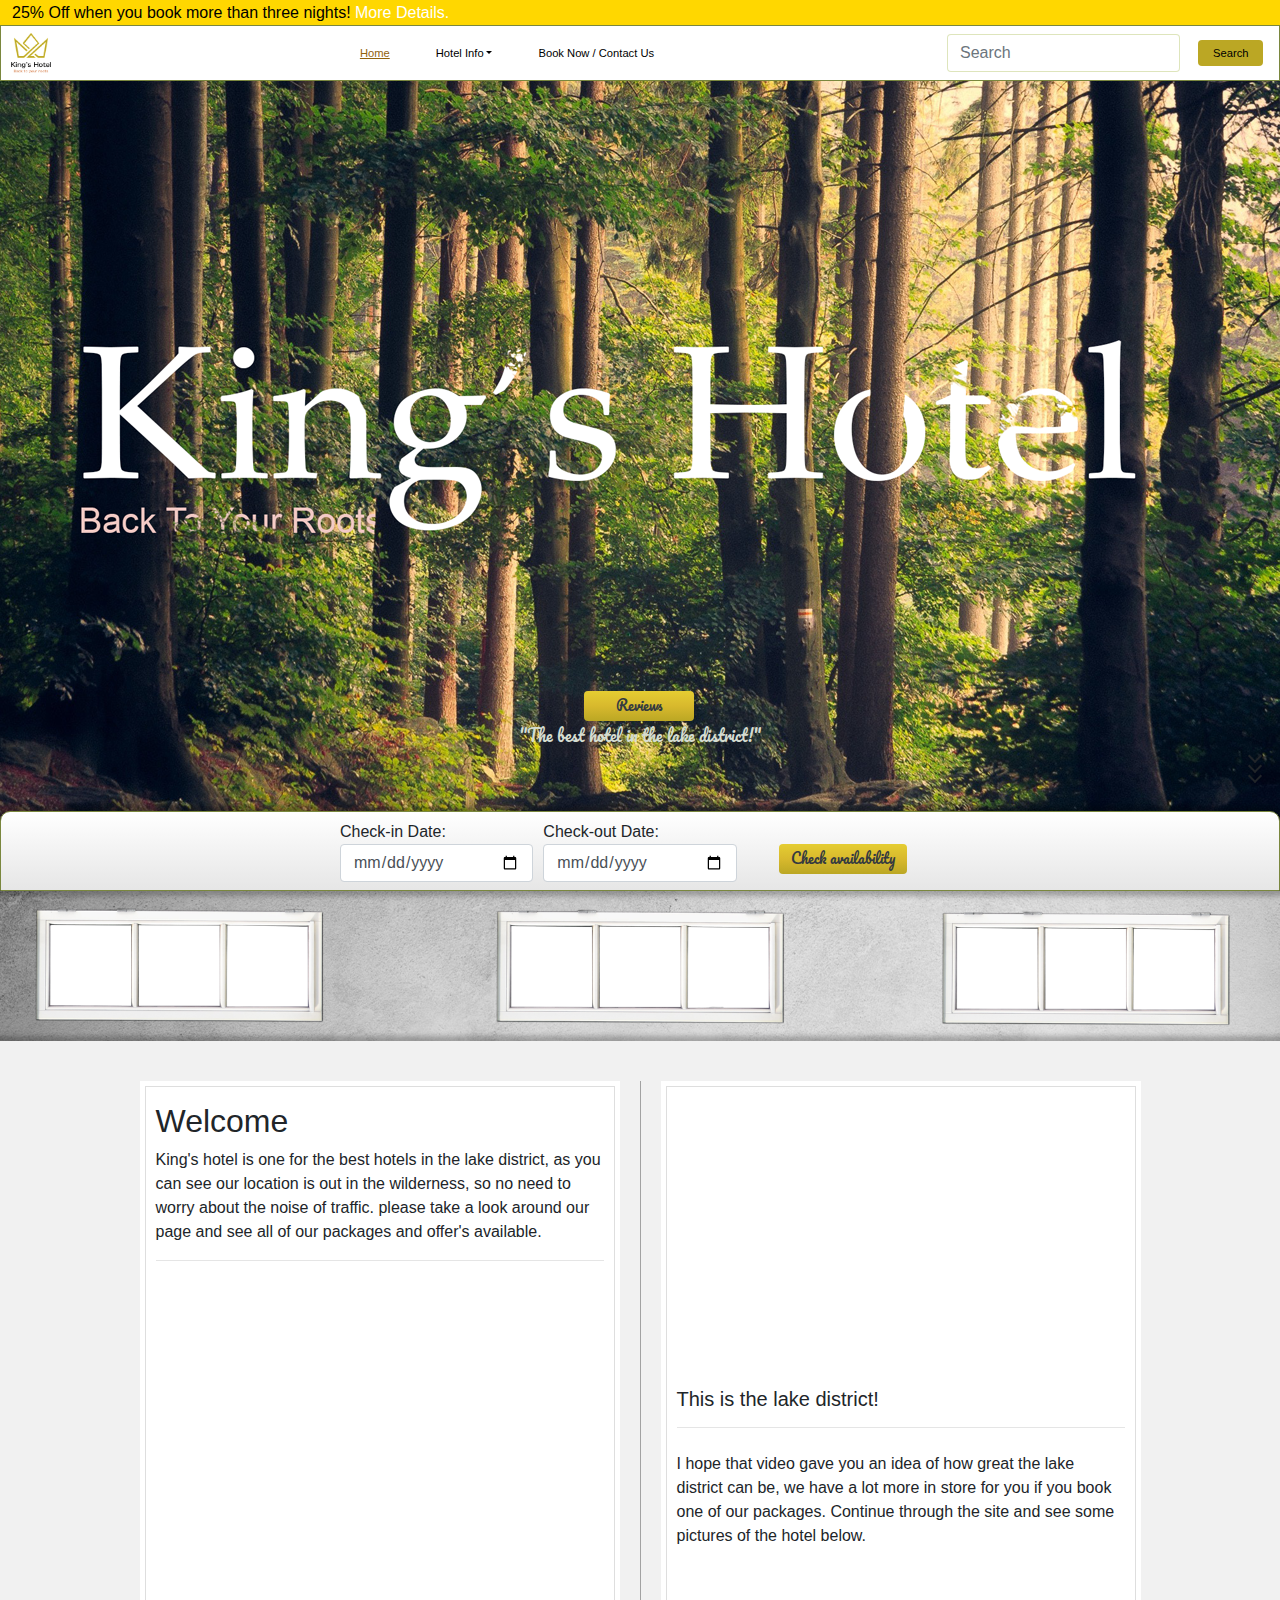
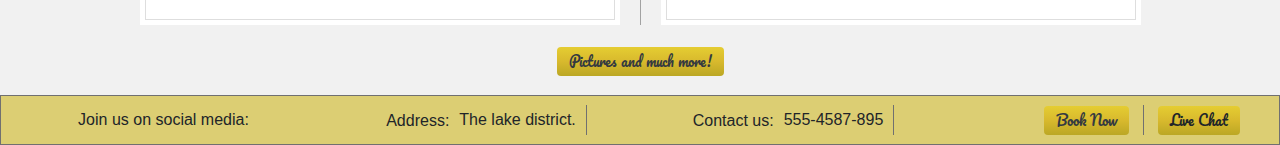
<file: index.html>
<!DOCTYPE html>
<html lang="en">

<head>
    <meta charset="UTF-8">
    <meta name="viewport" content="width=device-width, initial-scale=1.0">
    <meta http-equiv="X-UA-Compatible" content="ie=edge">
    <link rel="stylesheet" href="https://stackpath.bootstrapcdn.com/bootstrap/4.3.1/css/bootstrap.min.css" integrity="sha384-ggOyR0iXCbMQv3Xipma34MD+dH/1fQ784/j6cY/iJTQUOhcWr7x9JvoRxT2MZw1T" crossorigin="anonymous">
    <link rel="stylesheet" href="https://use.fontawesome.com/releases/v5.8.1/css/all.css" integrity="sha384-50oBUHEmvpQ+1lW4y57PTFmhCaXp0ML5d60M1M7uH2+nqUivzIebhndOJK28anvf" crossorigin="anonymous">
    <link href="https://fonts.googleapis.com/css?family=Pacifico&display=swap" rel="stylesheet">
    <link rel="stylesheet" href="assets/css/style.css" type="text/css" />
    <title>Document</title>
</head>

<body>

    <!--        on sale        -->

    <div class="on-sale align-items-center d-none d-md-flex">
        <a href="#">25% Off when you book more than three nights! <span>More Details.</span></a>
    </div>

    <!--      navigation bar    -->

    <header>
        <nav class="navbar navbar-expand-lg">
            <a class="navbar-brand text-dark ml-2" href="index.html"><img src="assets/images/logo-v2.png" alt="kings-hotel-logo" style="width:40px; height:40px;"></a>
            <button class="navbar-toggler" type="button" data-toggle="collapse" data-target="#navbarSupportedContent" aria-controls="navbarSupportedContent" aria-expanded="false" aria-label="Toggle navigation">
                <i class="fas fa-bars"></i>
            </button>
            <div class="collapse navbar-collapse" id="navbarSupportedContent">
                <div class="container-fluid navigation-button-container">
                    <div>
                        <ul class="navbar-nav mr-auto">
                            <li class="nav-item active">
                                <a class="nav-link active-page-indicator" href="#">Home <span
                                        class="sr-only">(current)</span></a>
                            </li>
                            <li class="nav-item dropdown">
                                <a class="nav-link dropdown-toggle page-button" href="#" id="navbarDropdown" role="button" data-toggle="dropdown" aria-haspopup="true" aria-expanded="false">Hotel Info</a>
                                <div class="dropdown-menu" aria-labelledby="navbarDropdown">
                                    <a class="dropdown-item" href="hotel-info.html#">Pictures</a>
                                    <a class="dropdown-item" href="hotel-info.html#information-page">Info & Prices</a>
                                    <a class="dropdown-item" href="hotel-info.html#packages">Packages</a>
                                    <a class="dropdown-item" href="hotel-info.html#reviews">Guest reviews</a>
                                </div>
                            </li>
                            <li class="nav-item">
                                <a class="nav-link page-button" href="book-now.html#">Book Now / Contact Us</a>
                            </li>
                        </ul>
                    </div>
                </div>
                <div class="search-container">
                    <form class="form-inline my-2 my-lg-0">
                        <input class="form-control kings-search-box mr-sm-2" type="search" placeholder="Search" aria-label="Search">
                        <button class="kings-search-button" type="submit">Search</button>
                    </form>
                </div>
            </div>
        </nav>
    </header>

    <!--      navigation bar    -->

    <!--   landing section background image, review button and check availability    -->

    <main>
        <section class="landing-page-container">
            <div class="landing-background-container align-items-end d-flex">
                <div class="landing-wrapper">
                    <div class="landing-review d-flex justify-content-center">
                        <div class="main-reviews-button">
                            <a class="kings-button text-dark" href="hotel-info.html#reviews">Reviews</a>
                            <h6 class=" m-0 p-0 kings-font landing-review-quote">"The best hotel in the lake district!"
                            </h6>
                        </div>
                    </div>
                    <div class="home-arrow-container">
                        <div class="home-arrow-wrapper">
                            <div class="arrow-top">
                            </div>
                            <div class="arrow-mid">
                            </div>
                            <div class="arrow-bottom">
                            </div>
                        </div>
                    </div>

                    <!--         availability dates and from         -->

                    <div class="landing-dates-container p-2 d-flex align-items-center justify-content-center kings-shadow">
                        <div class="home-check-dates-container">
                            <form>
                                <div class="form-row d-flex justify-content-around">
                                    <div class="col-sm-12 col-md-4">
                                        <p class="m-0">Check-in Date:</p>
                                        <input type="date" class="form-control" name="date-in">
                                    </div>
                                    <div class="col-sm-12 col-md-4">
                                        <p class="m-0">Check-out Date:</p>
                                        <input type="date" class="form-control" name="date-out">
                                    </div>
                                    <div class="col-sm-12 col-md-4 my-2 d-flex justify-content-center align-items-end">
                                        <input class="kings-button text-dark" type="submit" value="Check availability">
                                    </div>
                                </div>
                            </form>
                        </div>
                    </div>

                    <!--        availability dates and from         -->

                </div>
            </div>
        </section>


        <!--        windows         -->

        <div class="windows-background d-none d-lg-block">
            <div class="windows"></div>
        </div>

        <!--        //windows         -->

        <!--    welcome location and video section    -->

        <section class="half-section-container kings-shadow landing-background-color">
            <div class="half-section-wrapper landing-section-background-color">
                <section class="page-border">
                    <h2>Welcome</h2>
                    <p>King's hotel is one for the best hotels in the lake district, as you can see our location is out in the wilderness, so no need to worry about the noise of traffic. please take a look around our page and see all of our packages and
                        offer's available.</p>
                    <hr>
                    <iframe height="320px" src="https://www.google.com/maps/embed?pb=!1m18!1m12!1m3!1d296926.7939413499!2d-3.257568145915751!3d54.4498658008975!2m3!1f0!2f0!3f0!3m2!1i1024!2i768!4f13.1!3m3!1m2!1s0x487cc16220357017%3A0x17b57bddea6a7a86!2sLake+District+National+Park!5e0!3m2!1sen!2suk!4v1560935323581!5m2!1sen!2suk"
                        frameborder="0" style="border:0" allowfullscreen width="100%"></iframe>
                </section>
            </div>

            <div class="vertical-hr"></div>
            <hr class="horizontal-hr">

            <div class="half-section-wrapper landing-section-background-color">
                <section class="page-border">
                    <iframe class="mb-2" width="100%" height="270px" src="https://www.youtube.com/embed/botfLXowxVc" frameborder="0" allow="accelerometer; autoplay; encrypted-media; gyroscope; picture-in-picture" allowfullscreen></iframe>
                    <h5 class="mb-3">This is the lake district!</h5>
                    <hr>
                    <p class="mt-4">I hope that video gave you an idea of how great the lake district can be, we have a lot more in store for you if you book one of our packages. Continue through the site and see some pictures of the hotel below.</p>
                </section>
            </div>
        </section>
        <div class="pictures-more-container d-flex justify-content-center align-items-center">
            <a class="kings-button text-dark footer-buttons" href="hotel-info.html#">Pictures and much more!</a>
        </div>
    </main>

    <!--  //welcome location and video section    -->

    <!--      footer       -->

    <footer>
        <div class="row d-flex align-items-center footer-container">
            <div class="col-sm-12 col-md-6 col-lg-3 footer-social-container">
                <p class="d-inline m-0 mx-1">Join us on social media:</p>
                <a href="https://en-gb.facebook.com/" target="_blank"><i class="fab fa-facebook-square mx-1"></i></a>
                <a target="_blank" href="https://www.pinterest.co.uk/"><i class="fab fa-pinterest-square mx-1"></i></a>
                <a target="_blank" href="https://twitter.com/?lang=en-gb"><i class="fab fa-twitter-square mx-1"></i></a>
                <a target="_blank" href="https://www.instagram.com/?hl=en"><i class="fab fa-instagram mx-1"></i></a>
            </div>
            <div class="col-sm-12 col-md-6 col-lg-3 footer-address-container">
                <h6 class="m-0">Address:</h6>
                <p>The lake district.</p>
                <div class="footer-divider"></div>
            </div>
            <div class="col-sm-12 col-md-6 col-lg-3 footer-contact-container">
                <h6 class="d-inline m-0">Contact us:</h6>
                <p class="d-inline">555-4587-895</p>
                <div class="footer-divider d-inline"></div>
            </div>
            <div class="col-sm-12 col-md-6 col-lg-3 footer-buttons-container">
                <a href="book-now.html" class="kings-button footer-buttons text-dark">Book Now</a>
                <div class="footer-divider d-inline"></div>
                <a class="kings-button footer-buttons">Live Chat</a>
            </div>
        </div>
    </footer>

    <!--      //footer       -->

    <!--     bootstrap js   -->

    <script src="https://code.jquery.com/jquery-3.3.1.slim.min.js" integrity="sha384-q8i/X+965DzO0rT7abK41JStQIAqVgRVzpbzo5smXKp4YfRvH+8abtTE1Pi6jizo" crossorigin="anonymous"></script>
    <script src="https://cdnjs.cloudflare.com/ajax/libs/popper.js/1.14.7/umd/popper.min.js" integrity="sha384-UO2eT0CpHqdSJQ6hJty5KVphtPhzWj9WO1clHTMGa3JDZwrnQq4sF86dIHNDz0W1" crossorigin="anonymous"></script>
    <script src="https://stackpath.bootstrapcdn.com/bootstrap/4.3.1/js/bootstrap.min.js" integrity="sha384-JjSmVgyd0p3pXB1rRibZUAYoIIy6OrQ6VrjIEaFf/nJGzIxFDsf4x0xIM+B07jRM" crossorigin="anonymous"></script>

    <!--     //bootstrap js  -->

</body>

</html>
</file>
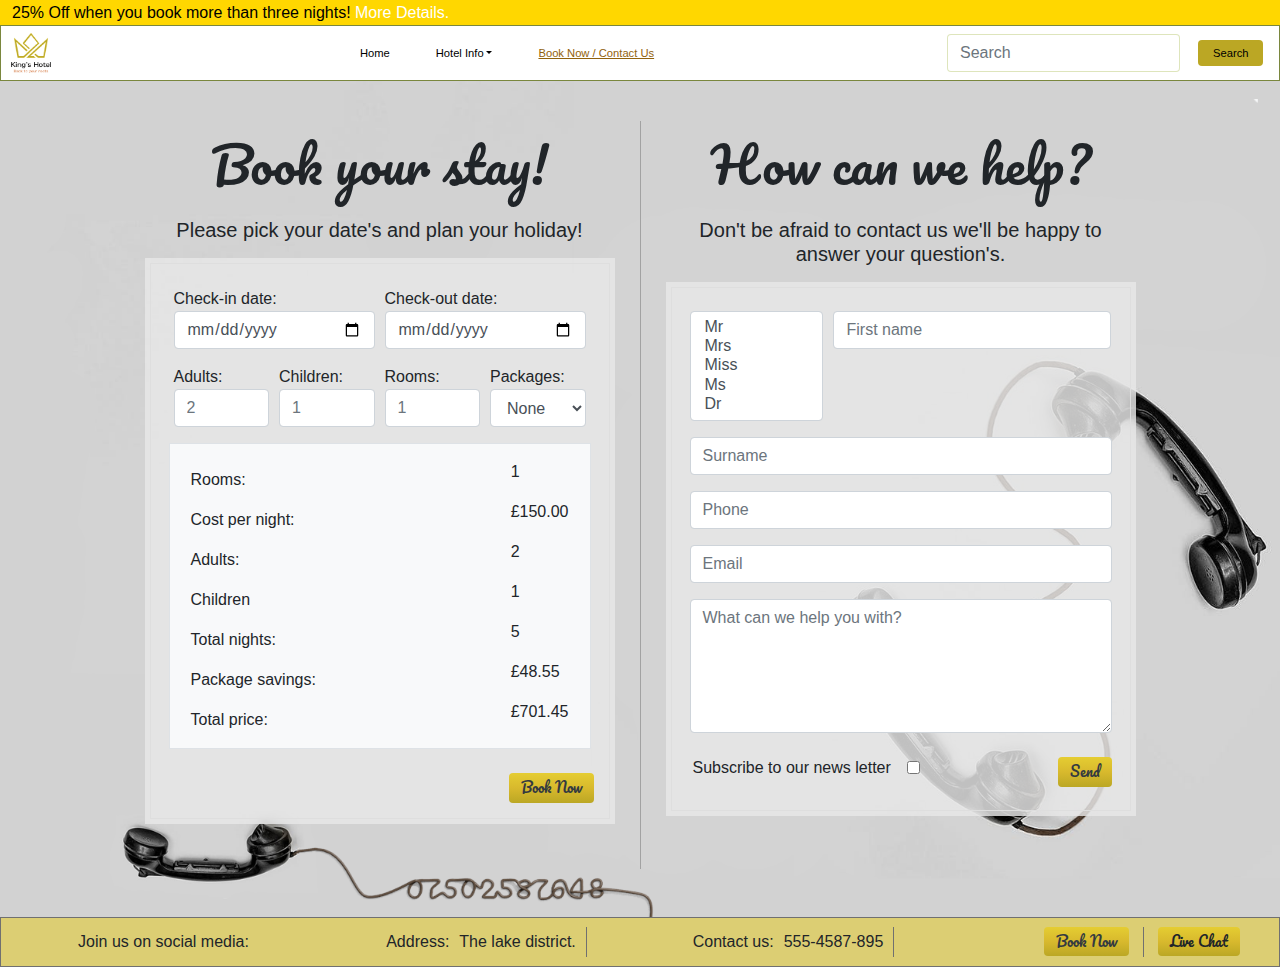
<file: book-now.html>
<!DOCTYPE html>
<html lang="en">

<head>
    <meta charset="UTF-8">
    <meta name="viewport" content="width=device-width, initial-scale=1.0">
    <meta http-equiv="X-UA-Compatible" content="ie=edge">
    <link rel="stylesheet" href="https://stackpath.bootstrapcdn.com/bootstrap/4.3.1/css/bootstrap.min.css"
        integrity="sha384-ggOyR0iXCbMQv3Xipma34MD+dH/1fQ784/j6cY/iJTQUOhcWr7x9JvoRxT2MZw1T" crossorigin="anonymous">
    <link rel="stylesheet" href="https://use.fontawesome.com/releases/v5.8.2/css/all.css"
        integrity="sha384-oS3vJWv+0UjzBfQzYUhtDYW+Pj2yciDJxpsK1OYPAYjqT085Qq/1cq5FLXAZQ7Ay" crossorigin="anonymous">
        <link href="https://fonts.googleapis.com/css?family=Pacifico&display=swap" rel="stylesheet">
    <link rel="stylesheet" href="assets/css/style.css" type="text/css" />
    <title>Document</title>
</head>

<body>

    <div class="page-container">

        <!--        on sale        -->

        <div class="on-sale align-items-center d-none d-md-flex">
            <a href="#">25% Off when you book more than three nights! <span>More Details.</span></a>
        </div>

        <!--       //on sale        -->

        <!--       navigation bar    -->

        <header>
            <nav class="navbar navbar-expand-lg">
                <a class="navbar-brand text-dark ml-2" href="index.html"><img src="assets/images/logo-v2.png"
                        style="width:40px; height:40px;" alt="kings-hotel-logo"></a>
                <button class="navbar-toggler" type="button" data-toggle="collapse"
                    data-target="#navbarSupportedContent" aria-controls="navbarSupportedContent" aria-expanded="false"
                    aria-label="Toggle navigation">
                    <i class="fas fa-bars"></i>
                </button>

                <div class="collapse navbar-collapse" id="navbarSupportedContent">
                    <div class="container-fluid navigation-button-container">
                        <div>
                            <ul class="navbar-nav mr-auto">
                                <li class="nav-item active">
                                    <a class="nav-link page-button" href="index.html">Home</a>
                                </li>
                                <li class="nav-item dropdown">
                                    <a class="nav-link dropdown-toggle page-button" href="#" id="navbarDropdown"
                                        role="button" data-toggle="dropdown" aria-haspopup="true"
                                        aria-expanded="false">Hotel Info</a>
                                    <div class="dropdown-menu" aria-labelledby="navbarDropdown">
                                        <a class="dropdown-item" href="hotel-info.html#">Pictures</a>
                                        <a class="dropdown-item" href="hotel-info.html#information-page">Info &
                                            Prices</a>
                                        <a class="dropdown-item" href="hotel-info.html#packages">Package</a>
                                        <a class="dropdown-item" href="hotel-info.html#reviews">Guest reviews</a>
                                    </div>
                                </li>
                                <li class="nav-item">
                                    <a class="nav-link active-page-indicator" href="#">Book Now / Contact Us<span
                                            class="sr-only">(current)</span></a>
                                </li>
                            </ul>
                        </div>
                    </div>
                    <div class="search-container">
                        <form class="form-inline my-2 my-lg-0">
                            <input class="form-control kings-search-box mr-sm-2" type="search" placeholder="Search"
                                aria-label="Search">
                            <button class="kings-search-button" type="submit">Search</button>
                        </form>
                    </div>
                </div>
            </nav>
        </header>

        <!--      //navigation bar    -->

        <main>
            <section class="half-section-container pb-5 contactus-background-image bg-light">
                <div class="half-section-wrapper">

                    <!--        book now section      -->

                    <div>
                        <h2 class="text-center p-2 second-title-font">Book your stay!</h2>
                        <h5 class="text-center p-2">Please pick your date's and plan your holiday!</h5>
                    </div>

                    <div class="booknow-section-background">
                        <div class="page-border">
                            <form>
                                <div class="form-row m-0 p-2">
                                    <div class="col-6">
                                        <p class="m-0 smaller-mobile-font">Check-in date:</p>
                                        <input type="date" class="form-control" name="date-in">
                                    </div>
                                    <div class="col-6">
                                        <p class="m-0 smaller-mobile-font">Check-out date:</p>
                                        <input type="date" class="form-control" name="date-out">
                                    </div>
                                </div>
                                <div class="form-row m-0 p-2">
                                    <div class="col-3">
                                        <p class="m-0 smaller-mobile-font">Adults:</p>
                                        <input type="number" class="form-control" placeholder="2" min="1" name="adults">
                                    </div>
                                    <div class="col-3">
                                        <p class="m-0 smaller-mobile-font">Children:</p>
                                        <input type="number" class="form-control" placeholder="1" min="0"
                                            name="children">
                                    </div>
                                    <div class="col-3">
                                        <p class="m-0 smaller-mobile-font">Rooms:</p>
                                        <input type="number" class="form-control" placeholder="1" min="1" name="rooms">
                                    </div>
                                    <div class="col-3">
                                        <p class="m-0 smaller-mobile-font">Packages:</p>
                                        <select name="packages" class="form-control">
                                            <option value="kings/queens">King's/Queen</option>
                                            <option value="walkers">The Walkers</option>
                                            <option value="fearless">The Fearless</option>
                                            <option value="none" selected>None</option>
                                        </select>
                                    </div>
                                </div>

                                <div class="border m-2 bg-light p-3">
                                    <div class="form-row m-0">
                                        <div class="col-6 mt-2">
                                            <div>
                                                <p>Rooms:</p>
                                                <p>Cost per night:</p>
                                                <p>Adults:</p>
                                                <p>Children</p>
                                                <p>Total nights:</p>
                                                <p>Package savings:</p>
                                                <p class="m-0">Total price:</p>
                                            </div>
                                        </div>
                                        <div class="col-6 d-flex justify-content-end">
                                            <div>
                                                <p>1</p>
                                                <p>£150.00</p>
                                                <p>2</p>
                                                <p>1</p>
                                                <p>5</p>
                                                <p>£48.55</p>
                                                <p class="m-0">£701.45</p>
                                            </div>
                                        </div>
                                    </div>
                                </div>
                                <div class="form-row m-0">
                                    <div class="col-12 mt-3 d-flex justify-content-end">
                                        <input type="submit" class="kings-button text-dark" value="Book Now">
                                    </div>
                                </div>
                            </form>
                        </div>
                    </div>

                    <!--           //book now section             -->

                </div>

                <div class="vertical-hr"></div>
                <hr class="horizontal-hr">

                <!--          contact us form          -->

                <div class="half-section-wrapper">
                    <div class="booknow-title-container">
                        <div>
                            <h2 class="text-center p-2 second-title-font">How can we help?</h2>
                            <h5 class="text-center p-2">Don't be afraid to contact us we'll be happy to answer your
                                question's.</h5>
                        </div>
                    </div>

                    <div class="booknow-section-background mb-5">
                        <div class="page-border">
                            <form>
                                <div class="form-row p-2">
                                    <div class="col-4">
                                        <select class="form-control" name="title" size="5" required>
                                        <option value="mr">Mr</option>
                                        <option value="mrs">Mrs</option>
                                        <option value="miss">Miss</option>
                                        <option value="ms">Ms</option>
                                        <option value="dr">Dr</option>
                                        </select>
                                    </div>
                                    <div class="col-8">
                                        <input type="text" name="name" placeholder="First name" class="form-control"
                                            required />
                                    </div>
                                </div>
                                <div class="form-row p-2">
                                    <div class="col-12">
                                        <input type="text" name="surname" placeholder="Surname" class="form-control"
                                            required />
                                    </div>
                                </div>
                                <div class="form-row p-2">
                                    <div class="col">
                                        <input type="tel" name="telephone" placeholder="Phone" class="form-control"
                                            required />
                                    </div>
                                </div>
                                <div class="form-row p-2">
                                    <div class="col">
                                        <input type="email" name="email" placeholder="Email" class="form-control"
                                            required />
                                    </div>
                                </div>
                                <div class="form-row p-2">
                                    <div class="col">
                                        <textarea rows="5" name="message" placeholder="What can we help you with?"
                                            class="form-control" required></textarea>
                                    </div>
                                </div>
                                <div class="form-row p-2">
                                    <div class="d-flex align-items-center">
                                        <p class="mb-1 ml-2 mr-3 mt-1">Subscribe to our news letter</p>
                                        <input type="checkbox" name="news-letter" value="true">
                                    </div>
                                    <div class="col d-flex justify-content-end mt-2">
                                        <input type="submit" value="Send" class=" text-dark kings-button" />
                                    </div>
                                </div>
                            </form>
                        </div>
                    </div>

                    <!--          //contact us form          -->

                </div>
            </section>
        </main>

        <!--      footer       -->

        <footer>
            <div class="row d-flex align-items-center footer-container">
                <div class="col-sm-12 col-md-6 col-lg-3 footer-social-container">
                    <p class="d-inline m-0 mx-1">Join us on social media:</p>
                    <a href="https://en-gb.facebook.com/" target="_blank"><i
                            class="fab fa-facebook-square mx-1"></i></a>
                    <a target="_blank" href="https://www.pinterest.co.uk/"><i
                            class="fab fa-pinterest-square mx-1"></i></a>
                    <a target="_blank" href="https://twitter.com/?lang=en-gb"><i
                            class="fab fa-twitter-square mx-1"></i></a>
                    <a target="_blank" href="https://www.instagram.com/?hl=en"><i class="fab fa-instagram mx-1"></i></a>
                </div>
                <div class="col-sm-12 col-md-6 col-lg-3 footer-address-container">
                    <h6 class="m-0">Address:</h6>
                    <p>The lake district.</p>
                    <div class="footer-divider"></div>
                </div>
                <div class="col-sm-12 col-md-6 col-lg-3 footer-contact-container">
                    <h6 class="d-inline m-0">Contact us:</h6>
                    <p class="d-inline">555-4587-895</p>
                    <div class="footer-divider d-inline"></div>
                </div>
                <div class="col-sm-12 col-md-6 col-lg-3 footer-buttons-container">
                    <a href="book-now.html" class="kings-button footer-buttons text-dark">Book Now</a>
                    <div class="footer-divider d-inline"></div>
                    <a class="kings-button footer-buttons">Live Chat</a>
                </div>
            </div>
        </footer>

        <!--      //footer       -->

    </div>

    <!--     bootstrap js  -->

    <script src="https://code.jquery.com/jquery-3.3.1.slim.min.js"
        integrity="sha384-q8i/X+965DzO0rT7abK41JStQIAqVgRVzpbzo5smXKp4YfRvH+8abtTE1Pi6jizo"
        crossorigin="anonymous"></script>
    <script src="https://cdnjs.cloudflare.com/ajax/libs/popper.js/1.14.7/umd/popper.min.js"
        integrity="sha384-UO2eT0CpHqdSJQ6hJty5KVphtPhzWj9WO1clHTMGa3JDZwrnQq4sF86dIHNDz0W1"
        crossorigin="anonymous"></script>
    <script src="https://stackpath.bootstrapcdn.com/bootstrap/4.3.1/js/bootstrap.min.js"
        integrity="sha384-JjSmVgyd0p3pXB1rRibZUAYoIIy6OrQ6VrjIEaFf/nJGzIxFDsf4x0xIM+B07jRM"
        crossorigin="anonymous"></script>

    <!--     //bootstrap js  -->

</body>

</html>
</file>
<file: assets/css/style.css>
body {
    min-width: 320px;
}

/*     generic    */

i {
    transition:all 1s;
}

/*      layout     */

.half-section-container {
    padding: 15px;
}

.half-section-wrapper {
    padding: 5px;
}

.vertical-hr {
    display: none;
}

.horizontal-hr {
    display: inline-block;
    width: 100%;
    background-color: #A2A2A2;
}

.page-border {
    border: solid #DEDEDE 1px;
    height: 100%;
    width: 100%;
    padding: 10px;
    padding-bottom: 15px;
    padding-top: 15px;
}

/*    //layout       */

/*  king style button   */

.kings-button {
    background-image: linear-gradient(#e5cd32, #d8b92d, #BBA724);
    border: none;
    border-radius: 4px;
    color: white;
    font-family: 'Pacifico', cursive;
    padding: 4px 12px;
    display: flex;
    justify-content: center;
    cursor: pointer;
    font-size: 0.9em;
}

.kings-button:hover {
    background-image: linear-gradient(#e0c82c, #e0c82c, #e0c82c);
    text-decoration:none;
}

.kings-button:active {
    background-image: linear-gradient(#BBA724, #d8b92d, #e5cd32);
}

.kings-shadow {
    box-shadow: 0px 0px 5px 5px rgba(0, 0, 0, 0.25);
}

/*  //king style button    */

/*   icons    */

.fa-map-marker-alt {
    font-size: 18px;
    color: gray;
}

/*  // icons    */

/*    font    */

.kings-font {
    font-family: 'Pacifico', cursive;
}

.second-title-font {
    font-family: Pacifico, cursive;
    font-size: 50px;
}

.smaller-mobile-font {
    font-size:0.9em;
}

/*   //font   */

/*   //generic    */

/*       on sale       */

.on-sale {
    height: 25px;
    width: 100%;
    background-color: black;
    display: flex;
}

.on-sale a {
    color: #FEE997;
    margin: 12px;
}

.on-sale span {
    color: #379BFF;
}

.on-sale:hover {
    background-color:gold;
    text-decoration:none;
}

.on-sale:hover a {
    color: black;
    text-decoration:none;
}

.on-sale:hover span {
    color: white;
    text-decoration:none;
}

/*      //on sale       */

/*       navigation bar     */

.navbar {
    border: solid #7A873E 1px;
    background-color: white;
}

.navigation-button-container {
    display: flex;
    justify-content: flex-start;
    padding: 0;
}

.fa-bars {
    color: #ccb82a;
}

.active-page-indicator {
    color: #91620D;
    text-decoration: underline;
    padding: 2px 13px;
    margin: 4px 0px;
}

.active-page-indicator:hover {
    text-decoration: underline;
    background-color: rgba(187, 167, 36, 0.2);
    border-radius: 2px;
    color: #91620D;
}

.active-page-indicator:active {
    color: white;
    background-color: rgb(187, 167, 36);
    border-radius: 2px;
}

.page-button {
    color: black;
    padding: 2px 13px;
    margin: 4px 0px;
}

.page-button:hover {
    color: black;
    background-color: rgba(187, 167, 36, 0.2);
    border-radius: 2px;
}

.page-button:active {
    color: white;
    background-color: rgb(187, 167, 36);
    border-radius: 2px;
}

.dropdown-item:hover {
    background-color: rgba(187, 167, 36, 0.2);
}

.dropdown-item:active {
    background-color: #BBA724;
}

.kings-search-box {
    border: solid rgba(146, 168, 33, 0.3) 1px;
    width: 150px;
}

.kings-search-button {
    background-color: #BBA724;
    color: black;
    border-radius: 4px;
    border: none;
    padding: 5px 15px;
    margin: 0px 10px;
}

.kings-search-button:hover {
    background-color: #ddc62e;
}

.kings-search-button:active {
    background-color: #6d6110;
}

.search-container {
    min-width: 330px;
    display: flex;
    justify-content: flex-start;
}

/*      //navigation bar     */

/*  ----------    (index.html)  ----------   */

/*    header     */

.landing-page-container {
    height: 90vh;
    min-height: 500px;
    background: url("../images/main-background-image-mobile.png")no-repeat center;
    -webkit-background-size: cover;
    -moz-background-size: cover;
    -o-background-size: cover;
    background-size: cover;
    z-index: -10;
    background-position: 0% 00%;
}

.landing-background-container {
    width: 100%;
    height: 100%;
}

.landing-wrapper {
    width: 100%;
}

.landing-review {
    width: 100%;
    height: 60px;
}

.main-reviews-button a {
    width: 110px;
    margin-left: 65px;
    margin-bottom: 5px;
    color: white;
}

.main-reviews-button h6 {
    color: #D5DCD1;
}

/*    arrows animation     */

.home-arrow-container {
    display:flex;
    justify-content: center;
    height:60px;
}

.home-arrow-wrapper {
	display:inline-block;
    width:20px;
    margin-bottom:25px;
}

.arrow-top {
	width:10px;
	height:10px;
	border-right:solid 2px;
	border-bottom:solid 2px;
	transform:rotate(45deg);
	animation:arrows 1.5s ease-in-out infinite;
}

.arrow-mid {
	width:10px;
	height:10px;
	border-right:solid 2px;
	border-bottom:solid 2px;
	transform:rotate(45deg);
	animation:arrows 1.5s ease-in-out infinite;
	animation-delay: 0.5s; 
}

.arrow-bottom {
	width:10px;
	height:10px;
	border-right:solid 2px;
	border-bottom:solid 2px;
	transform:rotate(45deg);
	animation:arrows 1.5s ease-in-out infinite;
	animation-delay: 1s; 
}

@keyframes arrows {
	0% {border-color:rgb(255,255,255,1);}
	80% {border-color:rgb(255,255,255,0);}
	100% {border-color:rgb(255,255,255,0);}
}

/*   //arrow animation    */

/*   check in dates-form    */

.landing-dates-container {
    width: 100%;
    background: linear-gradient(rgb(255, 255, 255),rgba(230,230,230,1));
    border-radius: 10px 10px 0px 0px;
    border: solid #7A873E 1px;
}

.home-check-dates-container {
    width:100%;
}


/*   //check in dates-form    */

/*   // header     */

/*   windows    */

.windows {
    background: url("../images/windows.png") no-repeat center center;
    -webkit-background-size: cover;
    -moz-background-size: cover;
    -o-background-size: cover;
    background-size: cover;
    height: 150px;
    z-index: 2;
}

.windows-background {
    height: 150px;
    background: url("../images/windows-background.png") no-repeat center center fixed;
    -webkit-background-size: cover;
    -moz-background-size: cover;
    -o-background-size: cover;
    background-size: cover;
}

/*   //windows    */

/*  landing video and location section  */

.pictures-more-container {
    height: 50px;
    padding-bottom: 18px;
    background-color: #F1F1F1;
}

.landing-background-color {
    background-color: #F1F1F1;
}

.landing-section-background-color {
    background-color: white;
}

/* //landing video and location section   */

/*  ---------  // (index.html)  ----------   */

/*  ---------  (hotel-info.html)  ---------   */

/*         picture section       */

.picture-section-background {
    background: url("../images/hotel-info-pictures-background.jpg")no-repeat;
    background-size: cover;
}

.picture-section-height {
    display: flex;
    justify-content: center;
    align-items: center;
}

.picture-container {
    padding: 5px;
    max-width: 720px;
}

.picture-wrapper {
    display: inline-block;
    border: solid black 1px;
    background-color: rgba(70, 200, 200, 0.2);
    border-radius: 5px;
    padding: 5px;
    width: 100%;
}

.picture-wrapper img {
    width: 100%;
}

.ipad-view-picture {
    display: none;
}

.desktop-view-picture {
    display: none;
}

.picture-background-overlay-empty {
    height: 5px;
}

.view-on-map {
   height:70px;
}

.view-on-map h5 {

}

/*  //  picture section       */

/*    log rating section  */

/* colours */

.rating-color--staff {
    color: #CF863C;
}

.rating-color--comfort {
    color: #FFB56A;
}

.rating-color--cleanliness {
    color: #CE5756;
}

.rating-color--wifi {
    color: #8B7A68;
}

.rating-color--location {
    color: #EEB071;
}

.rating-color--faculties {
    color: #B87836;
}

/* //colours */

/*    log rating style  */

.rating-background-image {
    background: url("../images/ratings-background.jpg");
    background-size: cover;
}

.top-rating-container {}

.rating-container {
    display: inline-block;
    margin: 19px;
}

.rating-wrapper {
    width: 70px;
    height: 70px;
    background-image: url("../images/log-ratings.png");
    background-size: cover;
    border-radius: 50%;
    overflow: hidden;
    display: flex;
    justify-content: center;
    align-items: center;
    box-shadow: 4px 4px 14px rgb(50, 50, 50);
    border: solid #ffecc7 0.4px;
}

.rating-indicator {
    position: relative;
}

.rating-percent {
    position: absolute;
    border-radius: 50%;
    width: 55px;
    height: 55px;
    z-index: 5;
    background-color: #f0d7bd;
    display: flex;
    justify-content: center;
    align-items: center;
}

.rating-percent p {
    font-family: 'Pacifico', cursive;
    color: black;
    font-size: 20px;
    margin-bottom: 8px;
}

/*  // log rating style   */

/*      rating title container top    */

.rating-title-container-top {
    height: 55px;
    background-color: white;
    border: solid #7A873E 1px;
    border-radius: 10px 10px 0px 0px;
}

.rating-title-container-top h5 {
    margin-top: 15px;
    margin-right: 16px;
    margin-left: 16px;
}

.desktop-only {
    display: none;
}

/*  //  rating title container top    */

/*      rating title container bottom  (Mobile only)  */

.rating-title-container-bottom {
    height: 55px;
    background-color: white;
    border: solid #7A873E 1px;
    border-radius: 10px 10px 10px 10px;
}

.rating-title-container-bottom h5 {
    margin-top: 15px;
    margin-right: 16px;
    margin-left: 16px;
}

/*  //  rating title container bottom  (Mobile only)  */

/*   //  log rating section  */

/*    information and prices section    */

.information-half-section {
    height:200px;
}

.information-full-section {
    height:470px;
}

.landmark-list {
    padding:15px;
    margin-top:0px;
    margin-bottom:0px;
}

.no-bullet-points {
    list-style: none;
}

.no-bullet-points li i {
    margin-right:8px;
}

/*  cost per night section   */

.room-per-night-container {
    border:solid 1px #DEDEDE;
    border-top:solid 4px #8F8436;
}

.info-dates-wrapper {
    width:45%;
}

/*   // cost per night section   */

/*   // information and prices section  */

/*     packages section     */

.kings-package-section-background {
    background:url("../images/kings-package-background.png")no-repeat center center;
    height:670px;
    background-size:cover;
    padding:0;
}

.packages-title {
    text-decoration:underline;
}

.packages-color--king {
    color:#F2C7A2;
}

.walkers-package-section-background {
    background:url("../images/walker-package-background.png")no-repeat center center;
    height:670px;
    background-size:cover;
    padding:0;
    border-top:solid white 1px;
    border-bottom:solid white 1px;
}

.packages-color--walkers {
    color:#EFFFE5;
}

.walker-package-margin-section {
    margin-bottom: 75px;
}

.fearless-package-section-background {
    background:url("../images/fearless-package-background.png")no-repeat center center;
    height:670px;
    background-size:cover;
    padding:0;
}

.fearless-container {
    margin-bottom:125px;
    margin-left:10px;
    margin-right:10px; 
}

.packages-color--fearless {
    color:#DCEAFF;
}

.packages-color--gold {
    color:#E5C352;
    transition:all 1s;
}

.packages-color--gold-button:hover {
    color:#feffe3;
    text-decoration:none;
}

.packages-color--gold-button:hover i {
    color:#feffe3;
    text-decoration:none;
    transform: rotate(180deg)
}

.packages-alpha-over {
    background-color:rgba(0,0,0,0.85);
    padding-right:30px;
    padding-left:30px;
    padding-top:10px;
    padding-bottom:10px;
    height:100%;
}

.learn-more-modal-button {
    border:none;
}

/*  //packages section  */

/*  guest reviews portion   */

.review-background-page {
	background:url("../images/paper-background.png")no-repeat center center;
	background-size:cover;
	display:flex;
	justify-content:center;
	align-items:center;
	}

.review-container {
    padding:0px;
    padding-top: 90px;
	max-width:800px;
}

.reviews-title {
    position:relative;
    bottom:20px;
}

.review-image-wrapper--green {
	width:50px;
	height:50px;
	border:solid #DCCE73 4px;
	border-radius:50%;
	overflow:hidden;
	float:left;
}

.review-image-wrapper--red {
	width:50px;
	height:50px;
	border:solid #E9BA9B 4px;
	border-radius:50%;
	overflow:hidden;
	float:right;
}

.review-image-size {
	width:100%;
	height:100%;
}

.review-hr {
	width:100%;
}

/*   //guest reviews portion   */

/*  --------- //(hotel-info.html)  ---------   */

/*  ---------   (book-now.html)  ---------   */

.line-height {
    line-height: 0.9em;
}

.contactus-background-image {
    background:url("../images/mobile-contact-us-background.png")no-repeat bottom right;
    background-size:cover;
}

.booknow-section-background {
    background-color:rgba(231, 231, 231, 0.83);
    min-height: 400px;
    padding: 5px;
}

/*  --------- // (book-now.html)  ---------   */

/*       footer         */

footer {
    height: 235px;
    background-color: #DCCE73;
    border: solid 1px #707070;
}

.fab {
    transition: all .4s;
    font-size: 24px;
    color: #BBA724;
    margin: 0px 4px;
}

.fa-facebook-square:hover {
    color: #3b5998;
}

.fa-twitter-square:hover {
    color: #38A1F3;
}

.fa-pinterest-square:hover {
    color: #c8232c
}

.fa-instagram:hover {
    color: #e56649;
}

.footer-container {
    height: 100%;
    padding: 0px 25px;
    margin: 0;
}

.footer-social-container {
    display: flex;
    justify-content: center;
    padding: 5px;
    align-items: center;
}

.footer-social-container h6 {
    margin: 0px 10px;
}

.footer-address-container {
    display: flex;
    justify-content: center;
    padding: 5px;
    align-items: center;
}

.footer-address-container p {
    margin: 0px 10px;
}

.footer-contact-container {
    display: flex;
    justify-content: center;
    padding: 5px;
    align-items: center;
}

.footer-contact-container p {
    margin: 0px 10px;
}

.footer-buttons-container {
    display: flex;
    justify-content: center;
    padding: 5px;
    align-items: center;
}

.footer-divider {
    width: 1px;
    height: 30px;
    background-color: #707070;
}

.footer-buttons {
    margin: 0px 14px;
}

.footer-buttons:hover {
    text-decoration:none;
}

/*      //footer        */

/*     media queries        */

@media (min-width: 540px) {
    /*  ----- (hotel-info.html)   ------ */
    .picture-wrapper {
        width: 49%;
        margin-bottom: 5px;
    }
    .ipad-view-picture {
        display: inline-block;
    }
    /*  ----- // (hotel-info.html)   ------ */
    /*  -----  (book-now.html)  ------ */
    .smaller-mobile-font {
        font-size:1em;
    }
    /*  ----- // (book-now.html)  ------ */
}

@media (min-width: 566px) {
    
}

@media (min-width: 640px) {
    /* ----- (hotel-info.html)   ------ */
    .desktop-only {
        display: flex;
        justify-content: space-around;
        align-items: center;
    }
    .mobile-only {
        display: none;
    }
    /* ----- // (hotel-info.html)   ------ */
}

@media (min-width: 670px) {
    .top-information-container {
        display: flex;
        justify-content: center;
    }
    
}

@media (min-width: 768px) {
    /*  -----  (index.html)   ------ */
    .home-arrow-container {
        justify-content:flex-end;
        margin-right:10px;
    }
    .checkin-form div {
        margin-right: 30px;
    }
    /*  ----- // (index.html)   ------ */
    /*  -----  (hotel-info.html)  ------ */
    .review-background-page {
        background:url("../images/reviews-background.png")no-repeat center center;
        background-size:cover;
        height:950px;
        }
    .review-container {
            padding-top:220px;
        }
    .review-image-wrapper--red {
            float:left;
        }
    /*  -----  //(hotel-info.html)  ------ */
    /*     footer      */
    footer {
        height: 95px;
    }
    /*   //footer     */
}


@media (min-width: 930px) {
    /*     layout     */
    .half-section-container {
        display: flex;
        justify-content: center;
        padding-left: 40px;
        padding-right: 40px;
        padding-top: 40px;
        padding-bottom: 20px;
    }
    .half-section-wrapper {
        display: inline-block;
        width: 40%;
    }
    .vertical-hr {
        display: inline-block;
        border-right: solid #A2A2A2 1px;
        margin-left: 20px;
        margin-right: 20px;
    }
    .horizontal-hr {
        display: none;
    }
    /*      //layout       */
    /*  -----  (hotel-info.html)   ------ */
    .picture-container {
        max-width: 840px;
    }

    .picture-wrapper {
        width: 31.25%;
        margin: 7px;
    }
    .desktop-view-picture {
        display: inline-block;
    }
    /*  ----- // (hotel-info.html)   ------ */
    .contactus-background-image {
        background:url("../images/contact-page.png")no-repeat bottom center;
        background-size:cover;
    }
}

@media (min-width: 992px) {
    /*        navigation bar     */
    .navbar {
        font-size: 0.7em;
        padding: 2px;
    }
    .dropdown-item {
        font-size: 0.7em;
    }
    .navigation-button-container {
        justify-content: center;
    }
    .nav-link {
        margin: 0px 15px;
    }
    /*      //navigation bar     */
    .home-check-dates-container {
        width:600px;
    }
    /*  ------ (hotel-info) ------ */
    .information-full-section {
        height:449px;
    }
    .landmark-list {
        margin-top:30px;
        margin-bottom:30px;
    }
    .landmark-list li {
        line-height:1.6;
    }
    .top-information-container {
        display: inline-block;
    }
    .information-vertical-border {
        border-right: solid green 1px;
        border-left: solid green 1px;
    }
    .walkers-package-section-background {
        border:none;
        border-right:solid white 1px;
        border-left:solid white 1px;
    }
    /*  ------ //(hotel-info) ------ */
}

@media (min-width: 1115px) {
    /*  ------  (index.html) ------ */
    .landing-page-container {
        background: url("../images/main-background.png")no-repeat center center;
        background-position: 43% 50%;
    }
    /*  ------ // (index.html) ------ */
}

@media (min-width: 1190px) {
	.review-background-page {
	background:url("../images/reviews-background.png")no-repeat center center;
	background-size:cover;
	height:1100px;
	padding-left:150px;
	padding-right:150px;
}
	.review-container {
		padding-top:220px;
    }
    .reviews-title {
        bottom:50px;
    }
}

@media (min-width: 1200px) {
    /*         footer         */
    footer {
        height: 50px;
    }
    .footer-socaial-container {
        justify-content: flex-start;
        padding: 0;
    }
    .footer-address-container {
        justify-content: center;
        padding: 0;
    }
    .footer-contact-container {
        padding: 0;
    }
    .footer-buttons-container {
        justify-content: flex-end;
        padding: 0;
    }
    /*         //footer         */
}

/*     //media queries        */
</file>
